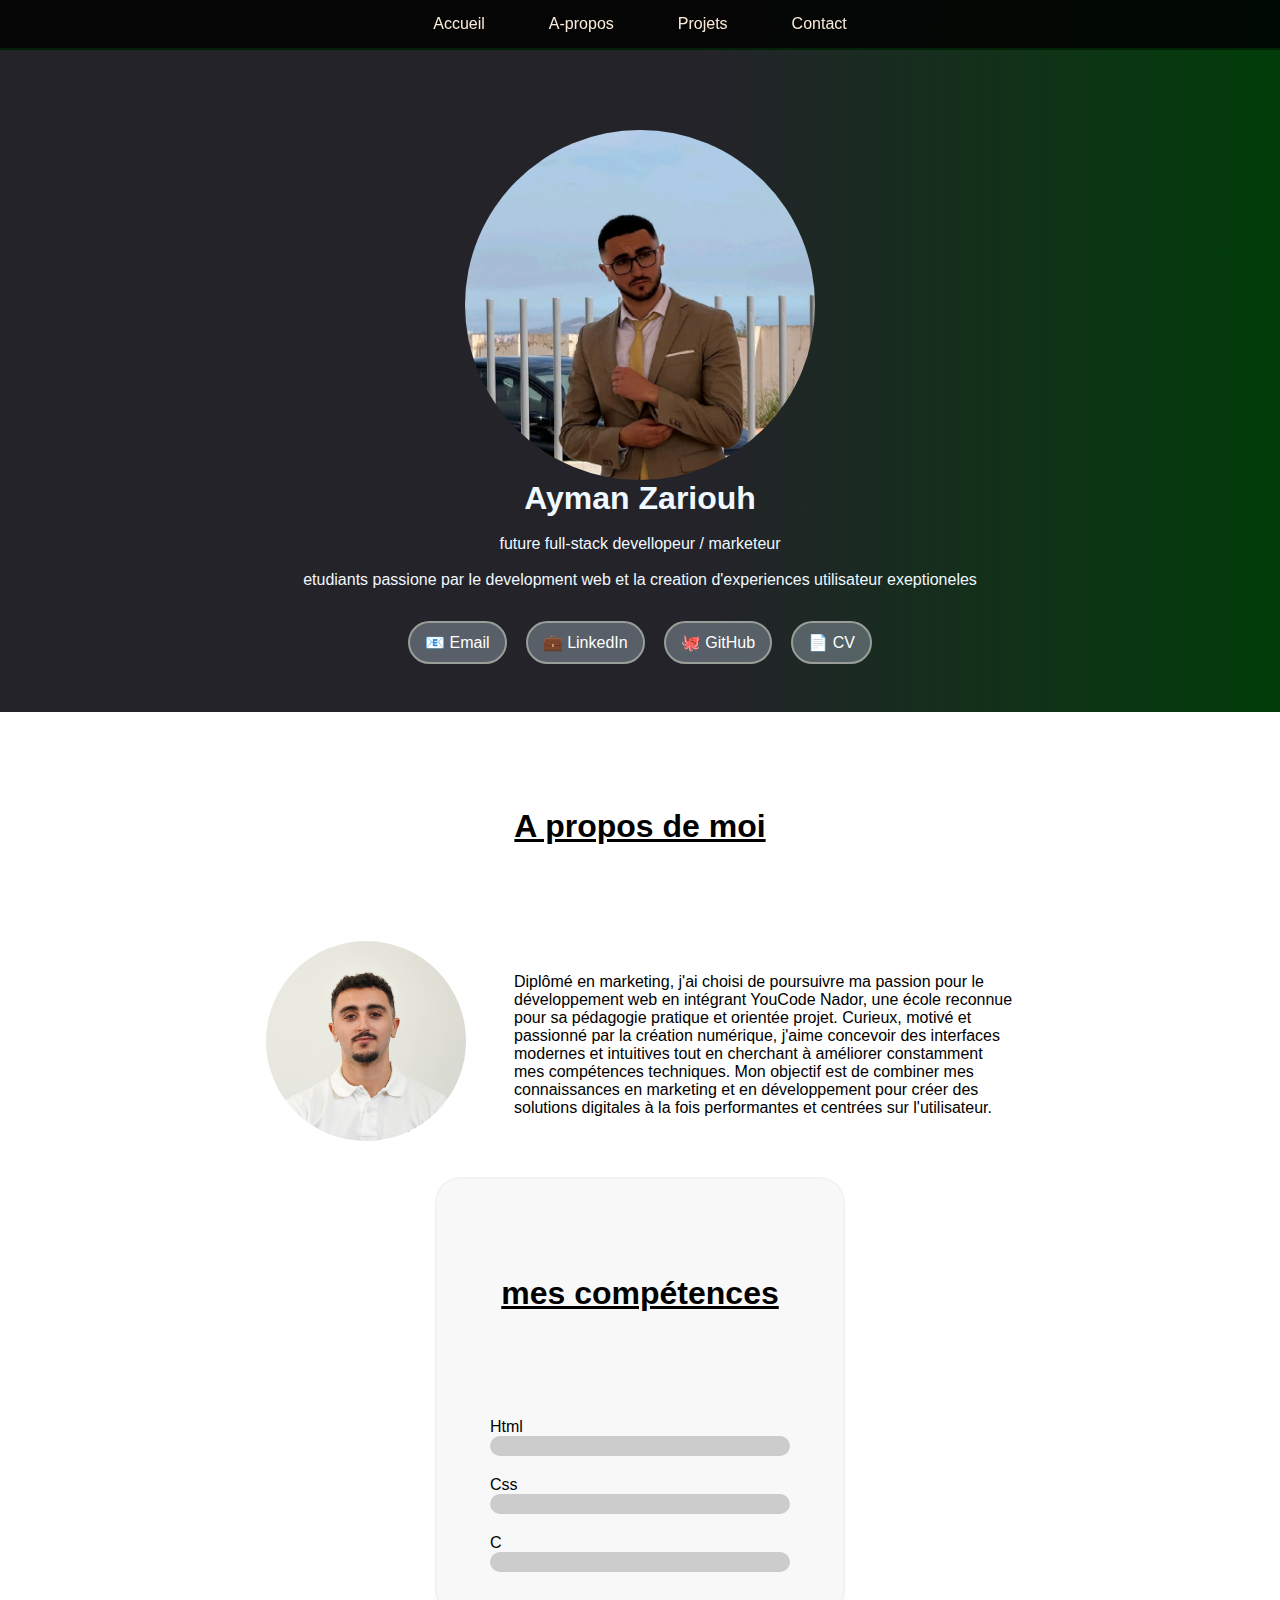
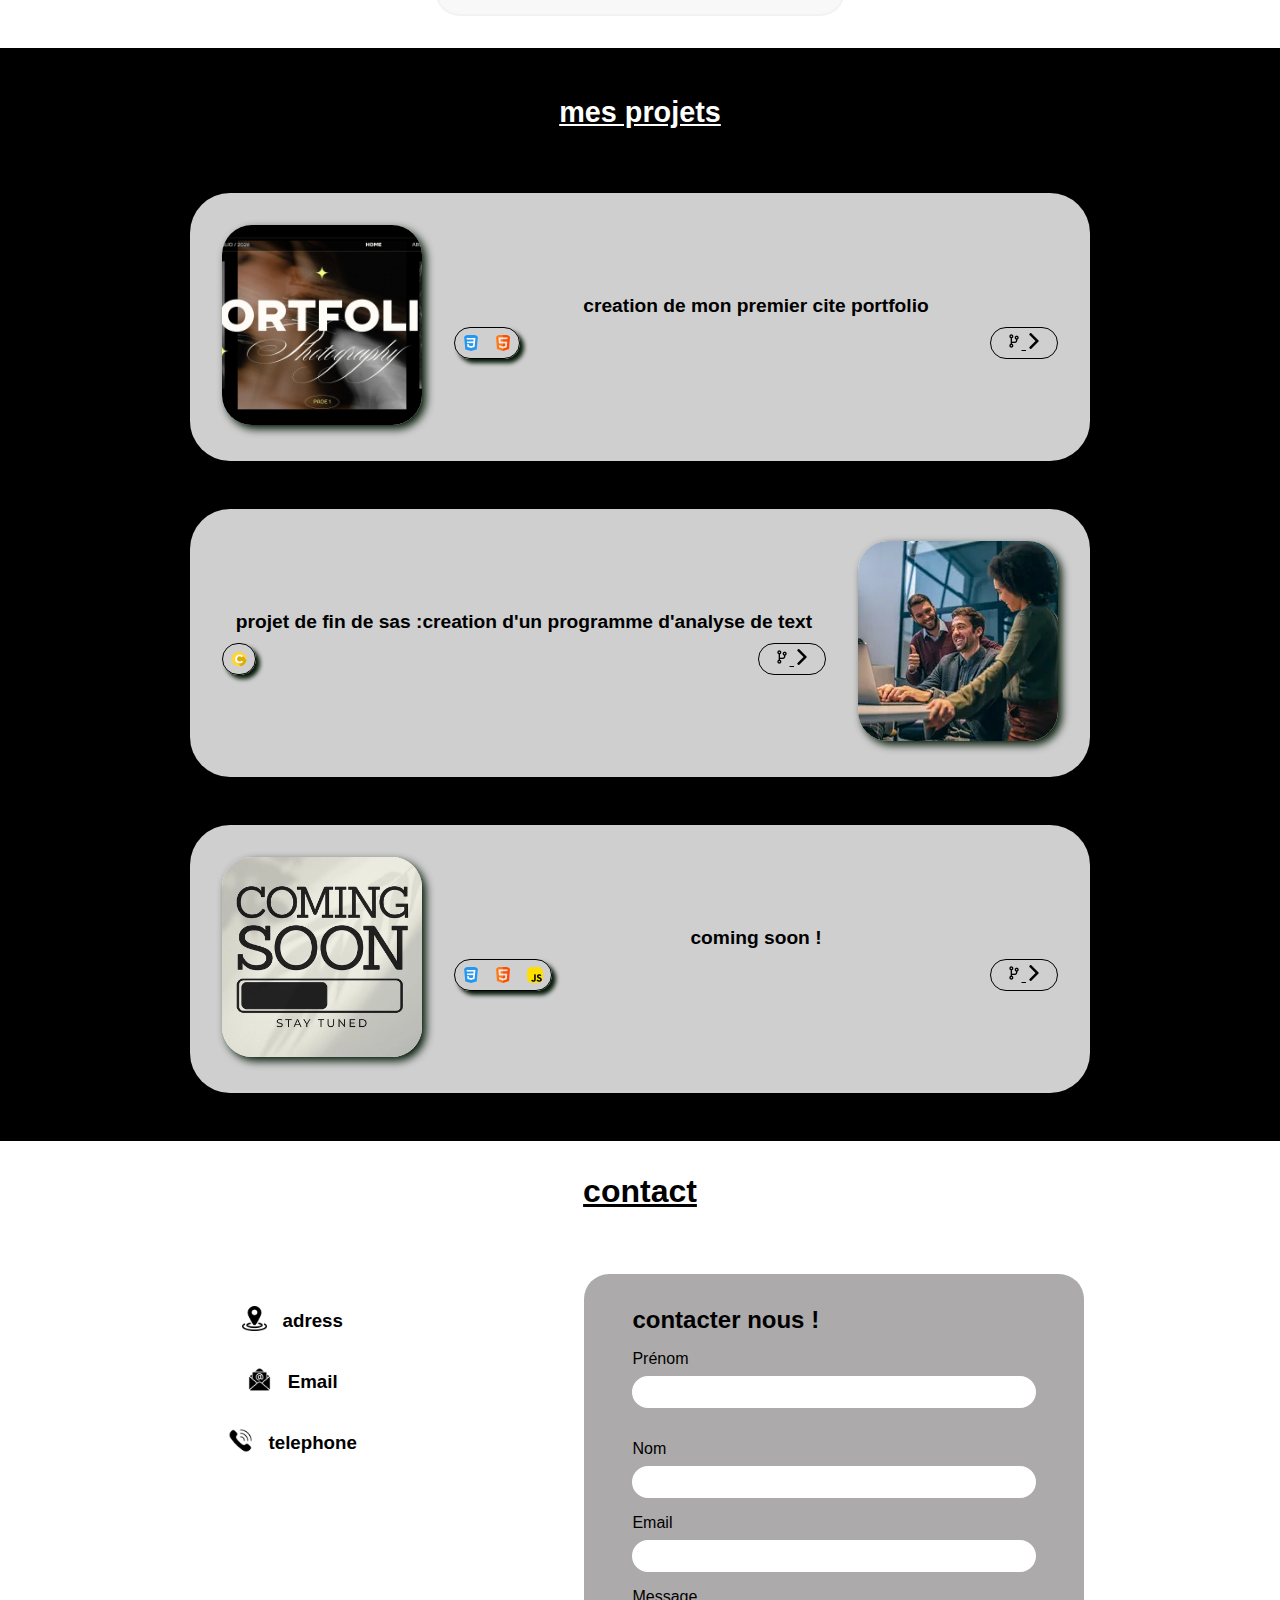
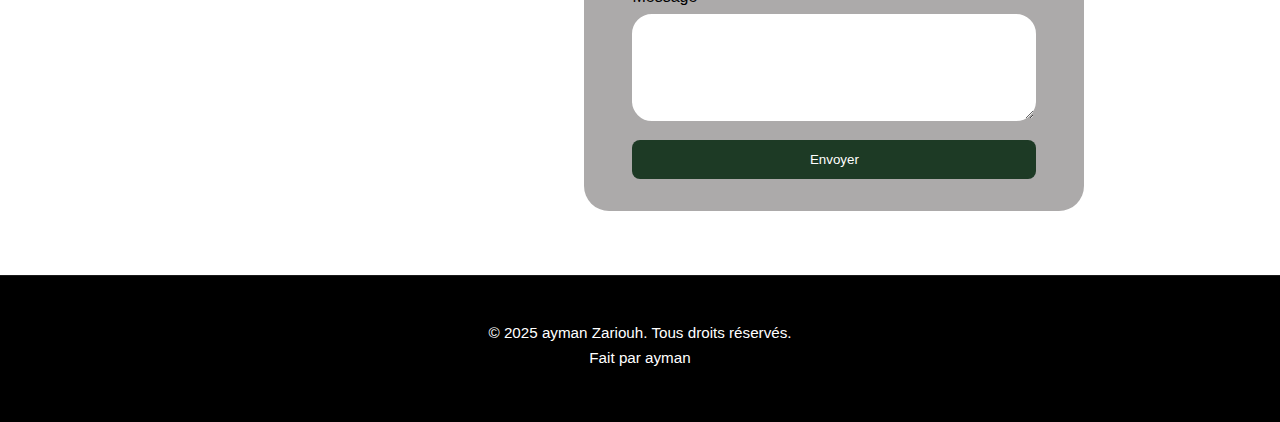
<file: index.html>
<!DOCTYPE html>
<html lang="en">
<head>
    <meta charset="UTF-8">
    <meta name="viewport" content="width=device-width, initial-scale=1.0">
    <title>mon portfolio</title>
    <link rel="stylesheet" href="style.css">
</head>
<body>
<header>
  <nav>
    <div class="navbar">
      <div class="burger" onclick="toggleMenu()">
        <span></span>
        <span></span>
        <span></span>
      </div>
      <ul class="navmenu">
        <li><a href="#hero" onclick="closeMenu()">Accueil</a></li>
        <li><a href="#about" onclick="closeMenu()">A-propos</a></li>
        <li><a href="#projets" onclick="closeMenu()">Projets</a></li>
        <li><a href="#contact" onclick="closeMenu()">Contact</a></li>
      </ul>
    </div>
  </nav>
</header>

  <main>
    <section id="hero">
    <div id="image">
      <img src="./resources/img/imagino.jpeg" alt=""class="hover-img" >
      <img  src="./resources/img/aymanpic.png" alt=""  >
    </div>
    <div id="info">
      <h1>Ayman Zariouh</h1><br>
      <p>future full-stack devellopeur / marketeur</p><br>
      <p>etudiants passione par le development web et la creation d'experiences utilisateur exeptioneles</p>
    </div>
    <div id="socials">
      <div id="button-socials"><a href="mailto:aymanezaroiuh@gmail.com">📧 Email</a></div>
      <div id="button-socials"><a href="https://www.linkedin.com/in/aymane-zariouh-13b6552a4/">💼 LinkedIn</a></div>
      <div id="button-socials"><a href="https://github.com/aymanezariouh">🐙 GitHub</a></div>
      <div id="button-socials"><a href="">📄 CV</a></div>
    </div>
    </section>
    
    <section class="about-me" id="about">
      <h1 id="prp"> A propos de moi </h1>
      <section class="a-propos">
      <div id="image2">
        <img src="./resources/img/ayman-pic2.JPG" alt="">
      </div>
        
      <div id="para">
        <p>Diplômé en marketing, j'ai choisi de poursuivre ma passion pour le développement web en intégrant YouCode Nador, une école reconnue pour sa pédagogie pratique et orientée projet. Curieux, motivé et passionné par la création numérique, j'aime concevoir des interfaces modernes et intuitives tout en cherchant à améliorer constamment mes compétences techniques. Mon objectif est de combiner mes connaissances en marketing et en développement pour créer des solutions digitales à la fois performantes et centrées sur l'utilisateur.</p>
      </div>
      </section>
      <div class="mescompetence">
        <h1 id="mcmp">mes compétences</h1>
        <div class="skill">
        <span class="skillname">Html</span>
        <div class="bar">
          <div class="fill" style="--value: 80%;"></div>
        </div>
        </div>
      
        <div class="skill">
        <span class="skillname">Css</span>
        <div class="bar">
          <div class="fill" style="--value: 60%;"></div>
        </div>
        </div>
      
        <div class="skill">
        <span class="skillname">C</span>
        <div class="bar">
          <div class="fill" style="--value: 75%;"></div>
        </div>
      </div>
    </div>
    </section>
    
    <section class="mes-projets" id="projets">
  <h1>mes projets</h1>

  <div class="projet" id="projet-1">
    <div class="projet-img">
      <img class="mon-image" src="./resources/img/imag-portfolio.webp" alt="image projet 1">
    </div>
    <div class="projet-info">
      <h2>creation de mon premier cite portfolio</h2>
      <div id="bottom">
      <div id="bottom-img">
        <img src="./resources/img/css-3.png" alt="">
        <img src="./resources/img/html.png" alt="">
      </div>
      <a href="https://github.com/" class="github">
      <img src="./resources/img/giticon.png" alt="">
      <img src="./resources/img/right/arrow.png" alt="">
      </a>
    </div>
    </div>
  </div>

  <div class="projet" id="projet-2">
    <div class="projet-img">
      <img src="./resources/img/findsas.webp" alt="image projet 2">
    </div>
    <div class="projet-info">
      <h2>projet de fin de sas :creation d'un programme d'analyse de text </h2>
      <div id="bottom">
      <div id="bottom-img">
      <img src="./resources/img/letter-c.png" alt="">
      </div> 
      <a href="https://github.com/" class="github">
        <img src="./resources/img/giticon.png" alt="">
      <img src="./resources/img/right/arrow.png" alt="">
      </a>
      </div>
    </div>
  </div>

  <div class="projet" id="projet-3">
    <div class="projet-img">
      <img src="./resources/img/comingsoon.webp" alt="image projet 3">
    </div>
    <div class="projet-info">
      <h2>coming soon ! </h2>
      <div id="bottom">
      <div id="bottom-img">
        <img src="./resources/img/css-3.png" alt="">
        <img src="./resources/img/html.png" alt="">
        <img src="./resources/img/js.png" alt="">
      </div>
      <a href="https://github.com/" class="github">
        <img src="./resources/img/giticon.png" alt="">
      <img src="./resources/img/right/arrow.png" alt="">
      </a>
      </div>
    </div>
  </div>
</section>

<section class="contact-general" id="contact">
  <h1> contact</h1>
  <div class="contact11">
      <div class="contact">
    <div id="lien-contact">
      <div class="adress">
        <div>
          <a href=""> <img id="contact-image" src="./resources/img/location.png" alt=""></a>
        </div>
        <div>
          <h3>adress</h3>
        </div>
      </div>
    </div>

    <div id="lien-contact">
      <div class="Email">
        <div>
          <a href=""> <img id="contact-image" src="./resources/img/gmail-icon.png" alt=""></a>
        </div>
        <div>
          <h3>Email</h3>
        </div>
      </div>
    </div>
    
    <div id="lien-contact">
      <div class="telephone">
        <div>
          <a href=""> <img id="contact-image" src="./resources/img/phone-ringing.png" alt=""></a>
        </div>
        <div>
          <h3>telephone</h3>
        </div>
      </div>
    </div>
  </div>
  
    <div class="formulaire">
      <form action="post">
        <h2>contacter nous !</h2>
        <div>
          <div class="name">
            <div>
            <label for="">Prénom</label>
            <input type="text">
            </div>
            <div>
            <label for="">Nom</label>
            <input type="text">
            </div>
          </div>
        </div>
        <div>
        <label id="line1" for="">Email</label>
        <input type="email">
        </div>
        <div>
        <label>Message</label>
        <textarea name="Message" id=""></textarea>
        </div>
        <button type="submit"> 
          Envoyer
        </button>
        </form>
      </div>
  </div>
</section>
  </main>
  
    <footer>
        <p>&copy; 2025 ayman Zariouh. Tous droits réservés.</p>
        <p>Fait par ayman</p>
    </footer>
    
   <script>


 function toggleMenu() {
            var navMenu = document.querySelector('.navmenu');
            var burger = document.querySelector('.burger');
            navMenu.classList.toggle('active');
            burger.classList.toggle('active');
        }
        function closeMenu() {
           var navMenu = document.querySelector('.navmenu');
            var burger = document.querySelector('.burger');
            navMenu.classList.remove('active');
            burger.classList.remove('active');
        }


</script>


  </body>
</html>
</file>
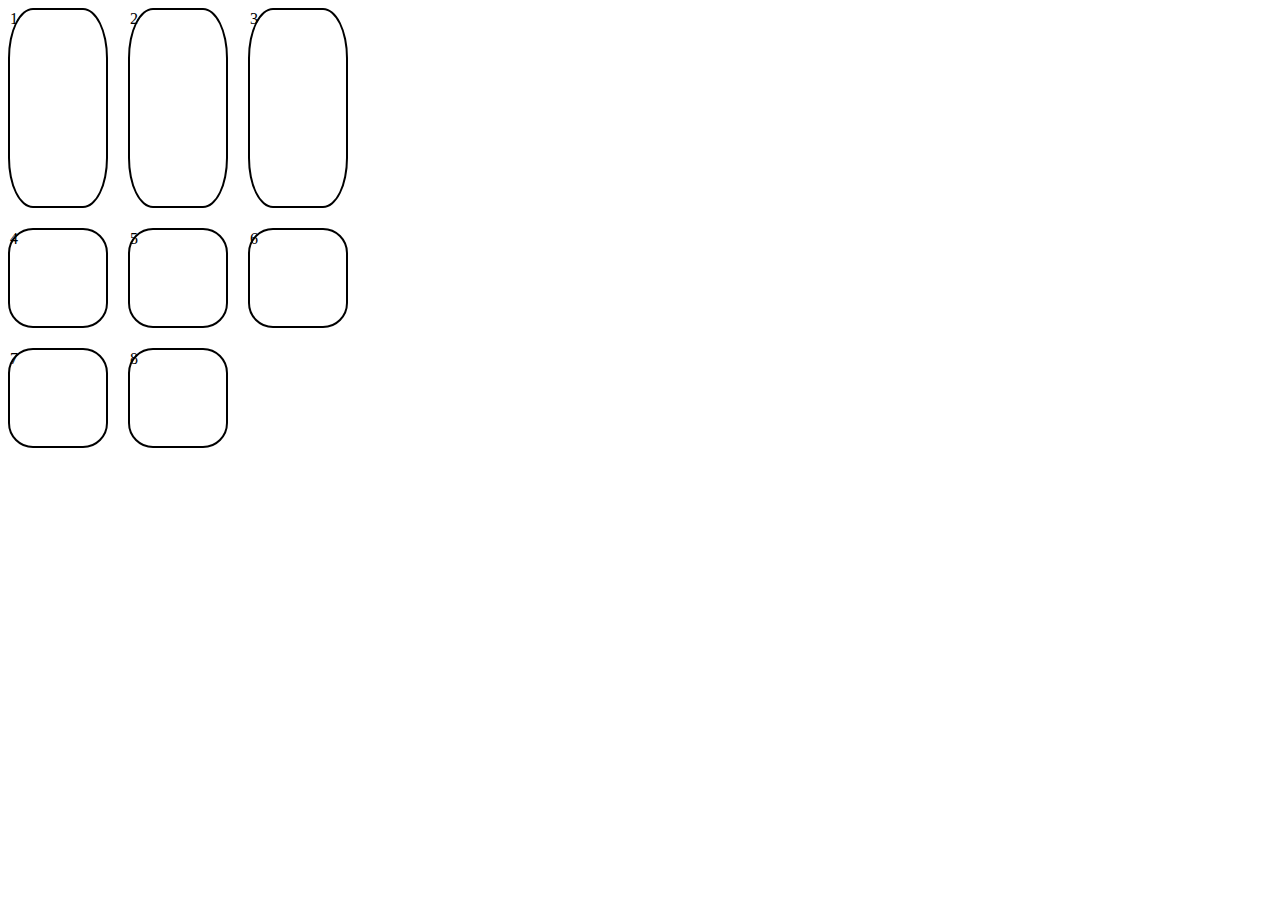
<file: grid.html>
<!DOCTYPE html>
<html lang="en">
<head>
    <meta charset="UTF-8">
    <meta name="viewport" content="width=device-width, initial-scale=1.0">
    <title>Document</title>
    <link rel="stylesheet" href="grid.css">
</head>
<body>
    <section class="grid-1">
        <div>1</div>
        <div>2</div>
        <div>3</div>
        <div>4</div>
        <div>5</div>
        <div>6</div>
        <div>7</div>
        <div>8</div>

    </section>
    
</body>
</html>
</file>
<file: style.css>
* {
    box-sizing: border-box;
    padding: 0;
    margin: 0;
    list-style: none;
    font-family: Verdana, Geneva, Tahoma, sans-serif;
}

body {
    width: 100%;
    overflow-x: hidden;
    padding-top: 0;
}

.navmenu {
    position: fixed;
    top: 0;
    left: 0;
    display: flex;
    width: 100%;
    justify-content: center;
    align-items: center;
    padding: 15px 30px;
    gap: 2em;
    background-color: rgba(0, 0, 0, 0.85);
    backdrop-filter: blur(10px);
    z-index: 1000;
    border-bottom: 2px solid rgba(1, 61, 9, 0.5);
}

.navmenu a {
    text-decoration: none;
    color: antiquewhite;
    font-weight: 500;
    transition: color 0.3s ease;
    padding: 0.5em 1em;
}

.navmenu a:hover {
    color: #4CAF50;
}

#hero {
    background: linear-gradient(90deg, #010008dc 55%, #013d09 100%);
    color: aliceblue;
    padding-bottom: 3em;
    padding-top: 5em; 
    width: 100%;
    display: flex;
    flex-direction: column;
    align-items: center;
    justify-content: center;
}

#hero p {
    padding-left: 1em;
    padding-right: 1em;
}

#hero #image {
    margin-top: 50px;
    display: flex;
    justify-content: center;
    position: relative ; 
    width: 350px;
    height: 350px;
    overflow: hidden;
}

#hero #image img {
    position: absolute;
    border-radius: 100%;
    width: 100%;
    height: 100%;
    object-fit: cover;
}

.hover-img {
  opacity: 0;
}

#hero  #image:hover img{
  transform: translate(3px , -3px);
  transition: 0.5s ease-in;
  
}


#image:hover .hover-img{
  opacity: 1;
}

#image:hover img:nth-child(2){

  opacity: 0;

}

#info {
    display: flex;
    flex-direction: column;
    justify-content: flex-start;
    align-items: center;
}

#socials {
    display: flex;
    justify-content: center;
    align-items: center;
    gap: 1.2em;
}

#button-socials {
    padding: 10px 15px;
    border: 2px solid rgb(153, 158, 152);
    background-color: rgba(129, 141, 152, 0.566);
    margin-top: 2em;
    border-radius: 25px;
    display: flex;
    justify-content: center;
    align-items: center;
}

#button-socials a {
    color: rgb(255, 255, 255);
    text-decoration: none;
}

.about-me {
    background-color: white;
    padding: 2rem;
    display: flex;
    flex-direction: column;
    align-items: center;
}

.about-me h1 {
    padding: 1em;
    text-decoration: underline;
    border-radius: 25px;
    text-align: center;
    margin-top: 1em;
    margin-bottom: 2em;
}

.a-propos {
    display: flex;
    flex-wrap: wrap;
    gap: 3rem;
    justify-content: center;
}


.a-propos img{
  width: 200px;
  height: 200px;
  border-radius: 50%;
}

.a-propos p {
    max-width: 500px;
}

#para {
    margin-top: 2em;
    margin-bottom: 1em;
}

.skill {
    margin: 10px 0;
}

.bar {
    width: 300px;
    height: 20px;
    background-color: #ccc;
    border-radius: 10px;
    overflow: hidden;
    position: relative;
}

.fill {
    width: 0;
    height: 100%;
    background-color: yellowgreen;
    border-radius: 10px;
    transition: width 1s ease;
    position: absolute;
}

.skill:hover .fill {
    width: var(--value);
}

.mescompetence {
    margin-top: 2em;
    padding: 2em;
    border: 2px solid #cccccc24;
    border-radius: 25px;
    background-color: #cccccc24;
    display: flex;
    justify-content: center;
    align-items: center;
    flex-direction: column;
}

.mes-projets {
    background-color: black;
    padding: 3rem 1rem;
    display: flex;
    flex-direction: column;
    align-items: center;
    gap: 3rem;
}

.mes-projets h1 {
    color: white;
    text-decoration: underline;
    font-size: 1.8rem;
    margin-bottom: 1rem;
}

.projet {
    display: flex;
    align-items: center;
    justify-content: center;
    gap: 2rem;
    background-color: #cfcfcf;
    height: auto;
    max-width: 900px;
    flex-wrap: wrap;
    border-radius: 40px;
    padding: 2rem;
    width: 90%;
}
.projet:hover{
  scale: 1.1;
  transition:all 0.3s ease-in;
  box-shadow: 5px 5px 30px 5px #ffffff ;
}

#projet-2 {
    flex-direction: row-reverse;
}

.projet-img img {
    width: 200px;
    height: 200px;
    object-fit: cover;
    border-radius: 30px;
    background-color: white;
    box-shadow: #051a08 4px 4px 8px;
}

#bottom {
    display: flex;
    flex-direction: row;
    justify-content: space-between;
}

#bottom-img {
    display: flex;
    justify-content: space-between;
    gap: 1em;
    align-items: center;
    border: 1px solid rgb(0, 0, 0);
    border-radius: 25px;
    padding: 0.2em 0.5em;
    box-shadow: #051a08 4px 4px 4px;
}
#bottom-img img{
  border-radius: 5px;
}

.projet-info {
    flex: 1;
    min-width: 250px;
    display: flex;
    justify-content: space-between;
    height: 100%;
    flex-direction: column;
    gap: 0.6rem;
    position: relative;
}

.projet-info h2 {
    color: black;
    font-size: 1.2rem;
    text-align: center;
}

.projet-info img {
    height: 1em;
    width: 1em;
}

.github {
  overflow: hidden;
  position: relative;
  padding:5px 15px;
  border: 1px solid black;
  border-radius: 20px;
    color: black;
    text-decoration: underline;
    font-weight: 500;

}
.github::before{
  content: "";
  position: absolute;
  top: 0;
  left: 0;
  width: 0%;
  height: 100%;
  background-color: yellowgreen;
  z-index: -1;
  transition: width 0.4s ease;
}
.github:hover::before{
  width: 100%;
}

.contact-general {
    padding: 2rem 0;
}

.contact-general h1 {
    text-align: center;
    text-decoration: underline;
    margin-bottom: 2rem;
}

.contact11 {
    display: flex;
    justify-content: space-evenly;
    align-items: flex-start;
    padding: 2em;
    gap: 2rem;
    flex-wrap: wrap;
}

#lien-contact {
    display: flex;
    flex-direction: column;
    max-width: 400px;
    padding: 1em;
    gap: 1.5rem;
}

.adress, .Email, .telephone {
    display: flex;
    gap: 1em;
    align-items: center;
}

.contact {
    display: flex;
    flex-direction: column;
    align-items: center;
    padding: 1em;
}

#contact-image {
    height: 25px;
    width: 25px;
    flex-shrink: 0;
}

.formulaire {
    background: #7673739a;
    min-height: 20em;
    padding: 2em 3em;
    border-radius: 25px;
    width: 100%;
    max-width: 500px;
}

label {
    display: block;
    margin-top: 1em;
    margin-bottom: 0.5em;
    font-weight: 500;
}

input {
    width: 100%;
    border: 2px solid white;
    border-radius: 20px;
    height: 2.4em;
    padding: 0.5em 1em;
}

.name {
    display: flex;
    gap: 1em;
    flex-wrap: wrap;
}

.name > div {
    flex: 1;
    min-width: 200px;
}

textarea {
    width: 100%;
    border: 2px solid white;
    border-radius: 20px;
    height: 8em;
    padding: 0.5em 1em;
    resize: vertical;
}

textarea:focus, input:focus {
    border-color: #013d09;
    box-shadow: 0 0 5px #013d09;
    outline: none;
}

button {
    width: 100%;
    background-color: #1d3a25;
    color: white;
    border: none;
    padding: 12px;
    border-radius: 8px;
    margin-top: 15px;
    cursor: pointer;
    transition: background-color 0.3s ease;
    font-weight: 500;
}

button:hover {
    background-color: #2a5536;
}

footer {
    background: black;
    color: rgb(255, 255, 255);
    text-align: center;
    padding: 3rem;
    border-top: 1px solid rgba(255, 255, 255, 0.1);
}

footer p {
    margin-bottom: 0.5rem;
    font-size: 0.95rem;
}

.burger {
    display: none;
    flex-direction: column;
    gap: 5px;
    cursor: pointer;
    padding: 10px;
    position: fixed;
    top: 10px;
    right: 20px;
    z-index: 1001;
    background: rgba(0, 0, 0, 0.8);
    border-radius: 5px;
}

.burger span {
    width: 28px;
    height: 3px;
    background: white;
    border-radius: 3px;
    transition: all 0.3s ease;
}

.burger.active span:nth-child(1) {
    transform: rotate(45deg) translate(8px, 8px);
}

.burger.active span:nth-child(2) {
    opacity: 0;
}

.burger.active span:nth-child(3) {
    transform: rotate(-45deg) translate(7px, -7px);
}

@media (max-width: 1024px) {
    #hero {
        padding: 3rem 1rem;
        text-align: center;
    }

    #hero h1 {
        font-size: 2.5rem;
    }

    #socials {
        flex-wrap: wrap;
        justify-content: center;
    }

    .a-propos {
        flex-direction: column;
        align-items: center;
        text-align: center;
    }

    .contact11 {
        
        flex-direction: column;
    }

    .projet {
        width: 95%;
    }
}

@media screen and (max-width: 768px) {
    body {
        padding-top: 0;
    }

    .burger {
        display: flex;
        left: 0;
        width: 100%;
        top: 0;
    }

    .navmenu {
        position: fixed;
        top: 0;
        left: -70%;
        width: 70%;
        height: 100vh;
        background: rgba(0,0,0,0.95);
        backdrop-filter: blur(20px);
        flex-direction: column;
        justify-content: center;
        align-items: center;
        gap: 2rem;
        padding: 2rem;
        box-shadow: -5px 0 20px rgba(0,0,0,0.3);
        transition: left 0.5s ease-in-out;
    }

    .navmenu.active {
        left: 0; 
    }

    .navmenu li {
        width: 100%;
        text-align: center;
    }

    .navmenu a {
        font-size: 1.3rem;
        display: block;
        padding: 1rem;
    }
}
</file>
<file: grid.css>
.grid-1 div{
    border: 2px solid black;
    border-radius: 25%;
}
.grid-1{
    display: grid;
    grid-template-columns: 100px 100px 100px;
    grid-template-rows: 200px 100px;
    grid-auto-rows: 100px;
     grid-gap: 20px; /*grid-auto-rows = for the rows  */
}
</file>
